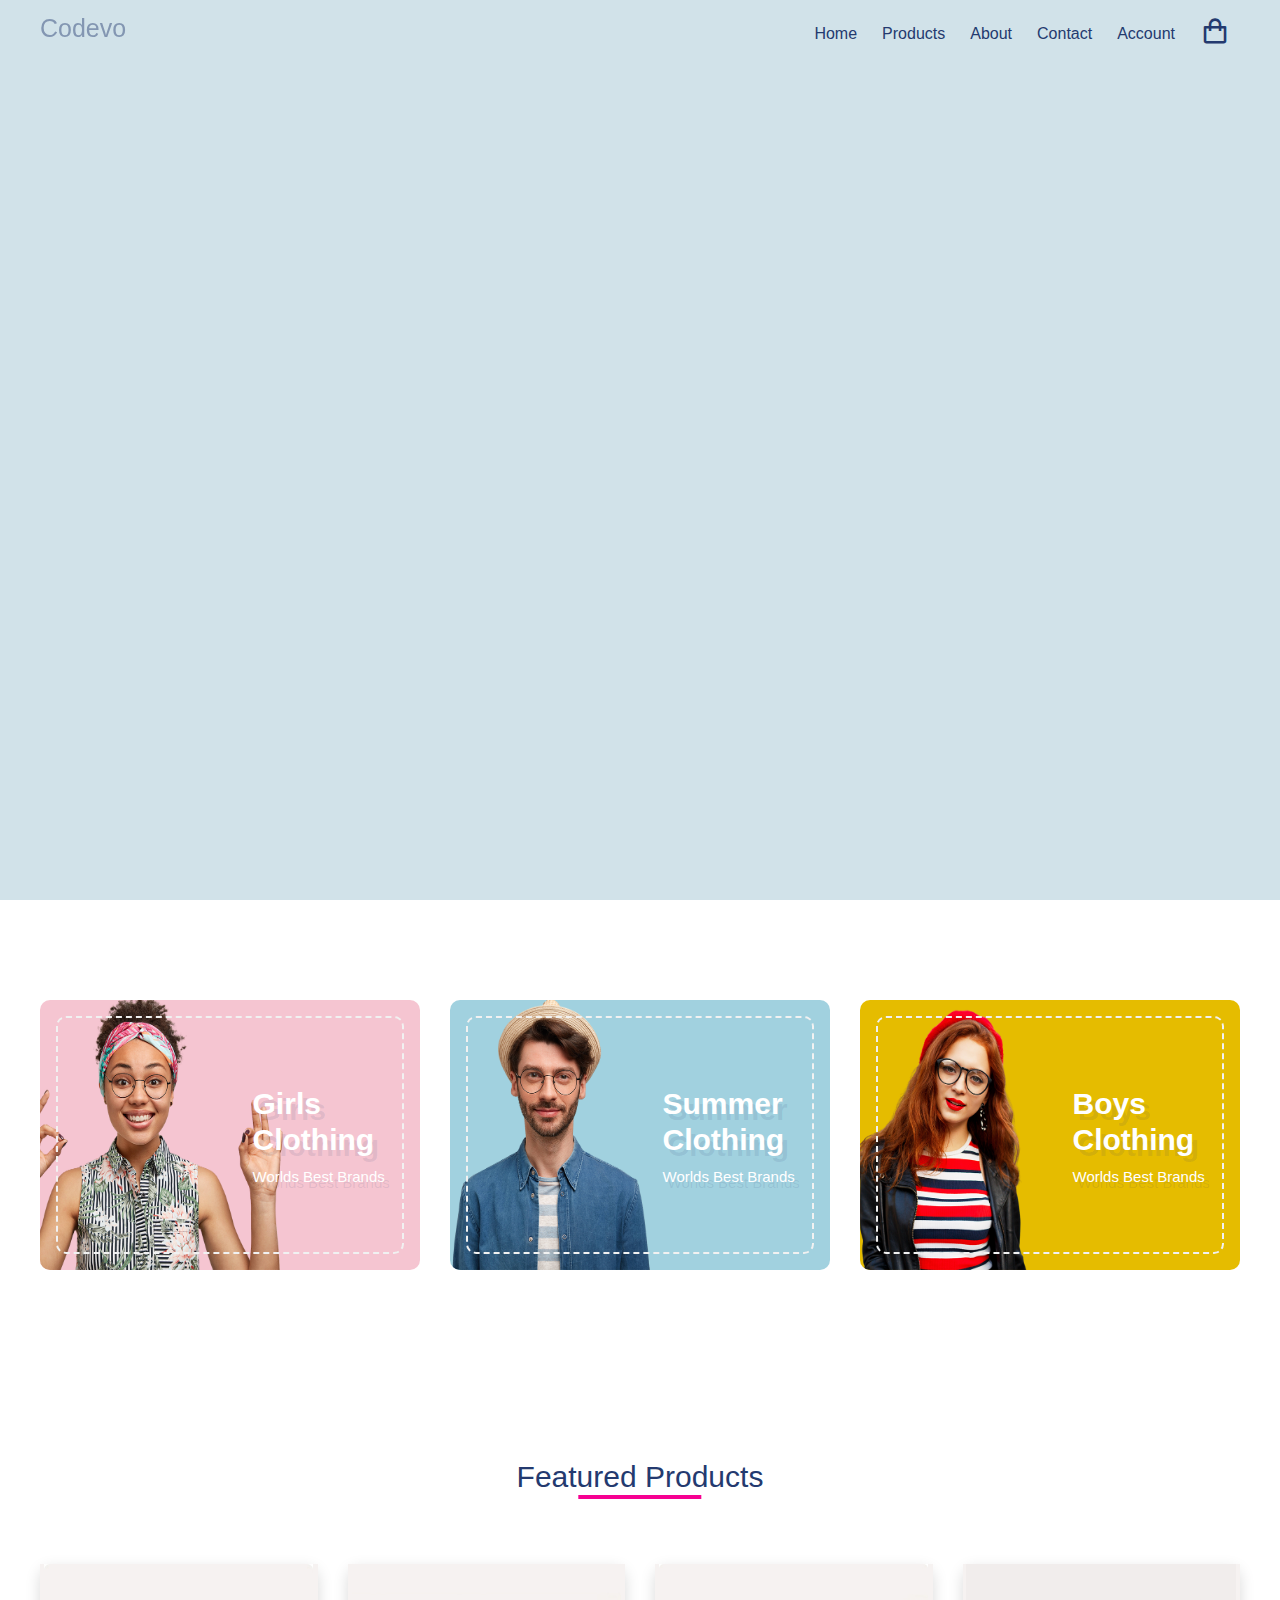
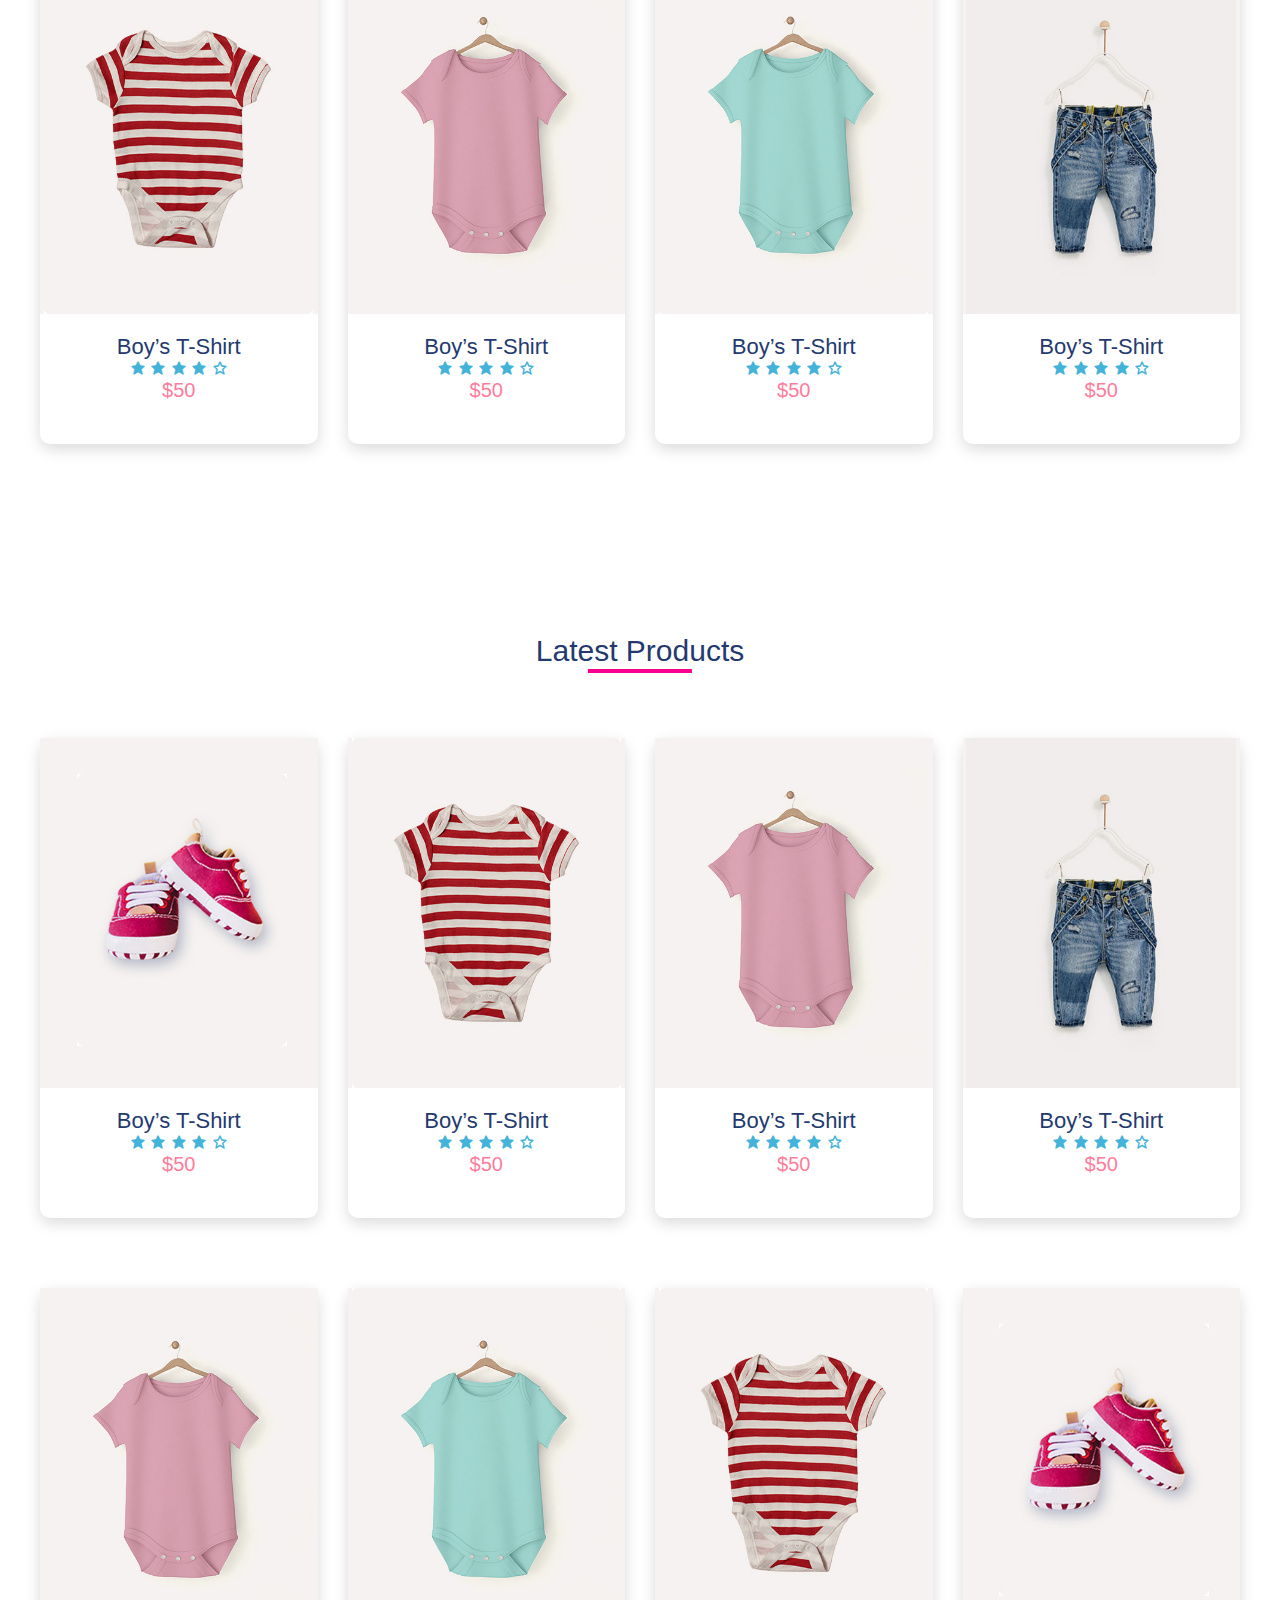
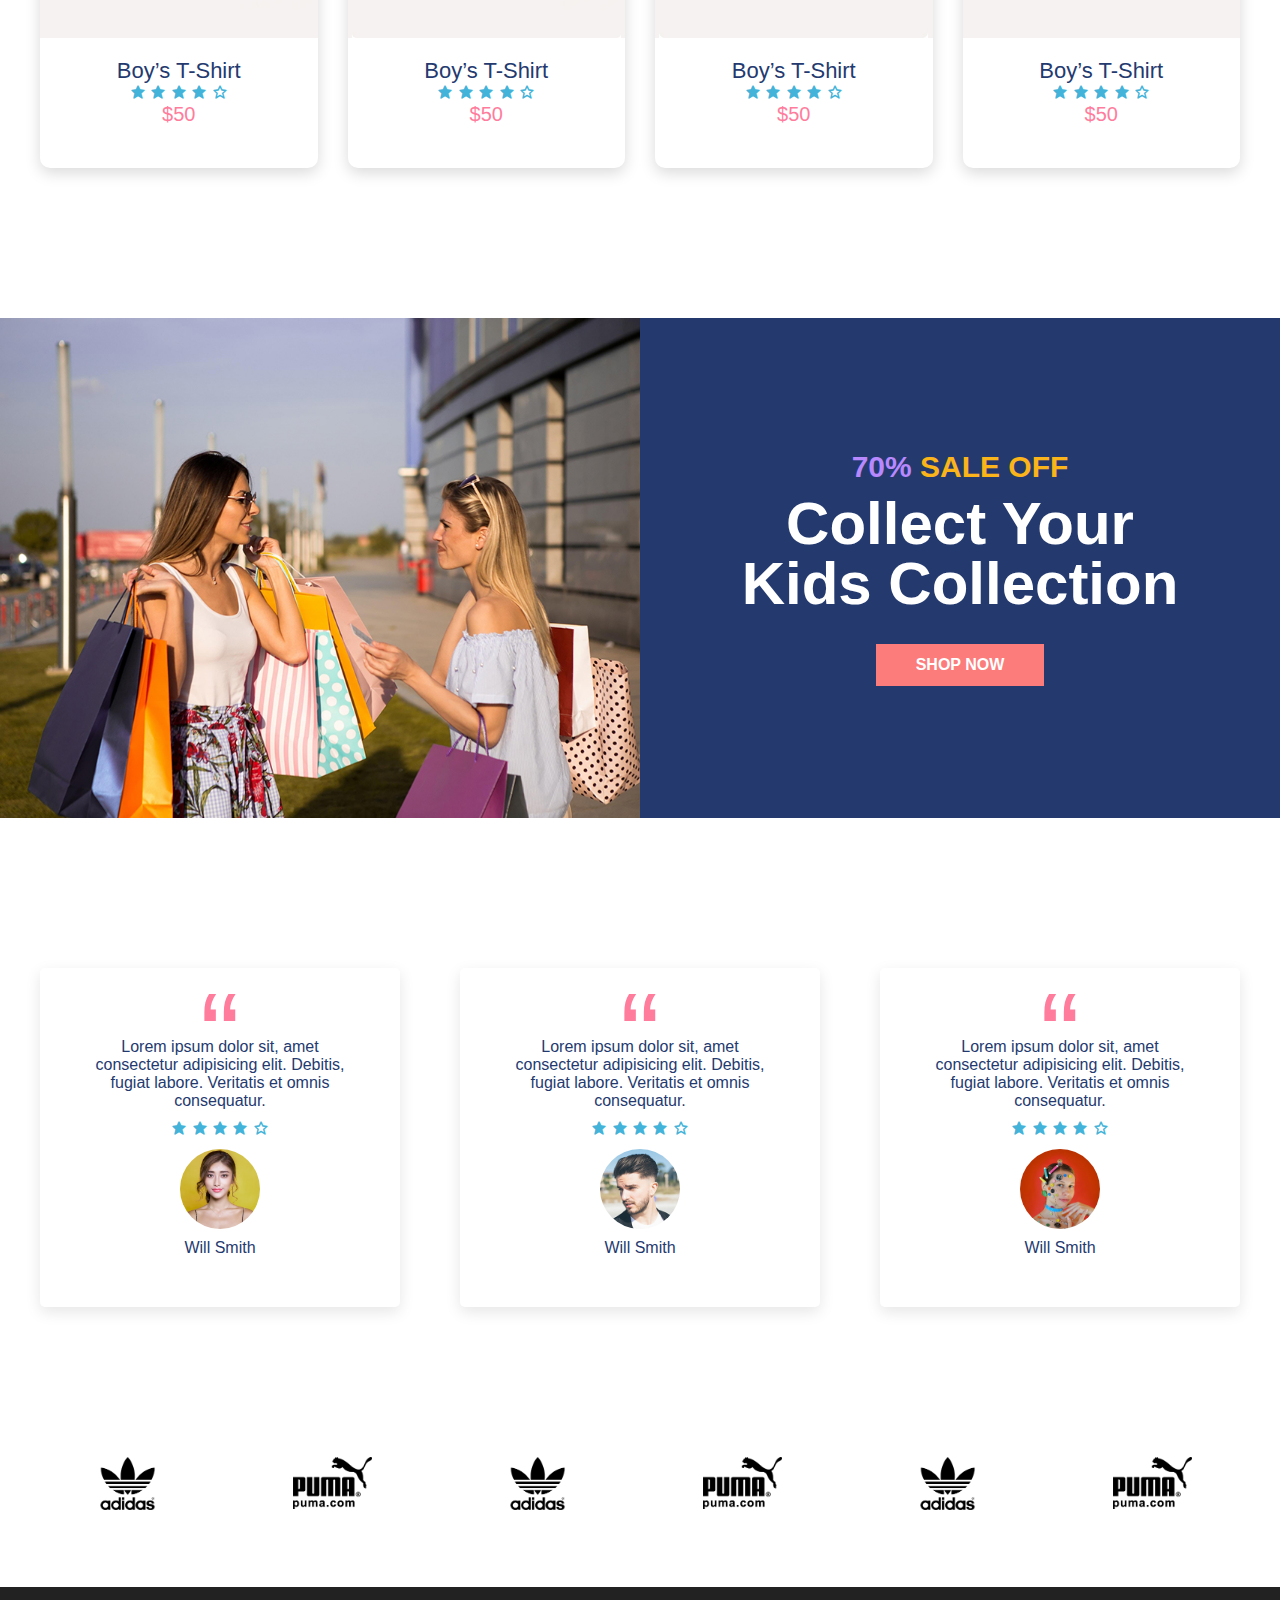
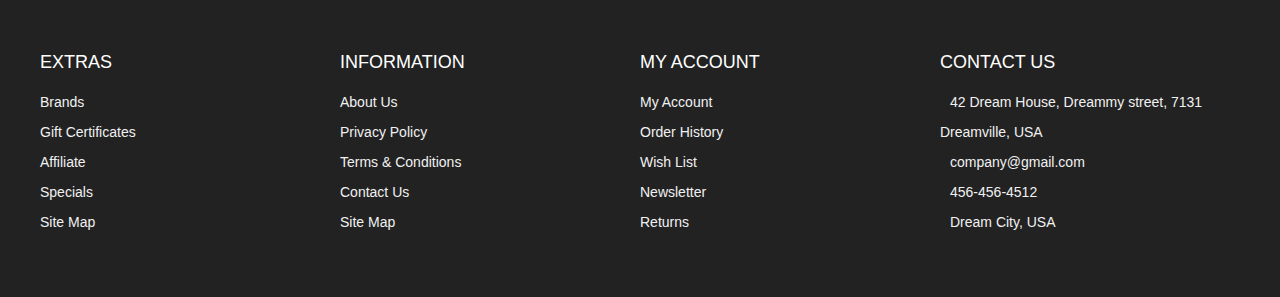
<file: index.html>
<!DOCTYPE html>
<html lang="en">

<head>
  <meta charset="UTF-8" />
  <meta name="viewport" content="width=device-width, initial-scale=1.0" />
  <!-- Favicon -->
  <link rel="shortcut icon" href="./images/favicon.ico" type="image/x-icon">
  <!-- Box icons -->
  <link rel="stylesheet" href="https://cdn.jsdelivr.net/npm/boxicons@latest/css/boxicons.min.css" />

  <!-- Custom StyleSheet -->
  <link rel="stylesheet" href="./css/styles.css" />
  <title>Codevo - Ecommerce Website</title>
</head>

<body>
  <!-- Header -->
  <header id="home" class="header">
    <!-- Navigation -->
    <nav class="nav">
      <div class="navigation container">
        <div class="logo">
          <h1>Codevo</h1>
        </div>

        <div class="menu">
          <div class="top-nav">
            <div class="logo">
              <h1>Codevo</h1>
            </div>
            <div class="close">
              <i class="bx bx-x"></i>
            </div>
          </div>

          <ul class="nav-list">
            <li class="nav-item">
              <a href="#home" class="nav-link scroll-link">Home</a>
            </li>
            <li class="nav-item">
              <a href="product.html" class="nav-link">Products</a>
            </li>
            <li class="nav-item">
              <a href="about.html" class="nav-link scroll-link">About</a>
            </li>
            <li class="nav-item">
              <a href="contact.html" class="nav-link scroll-link">Contact</a>
            </li>
            <li class="nav-item">
              <a href="#account" class="nav-link scroll-link">Account</a>
            </li>
            <li class="nav-item">
              <a href="cart.html" class="nav-link icon"><i class="bx bx-shopping-bag"></i></a>
            </li>
          </ul>
        </div>

        <a href="cart.html" class="cart-icon">
          <i class="bx bx-shopping-bag"></i>
        </a>

        <div class="hamburger">
          <i class="bx bx-menu"></i>
        </div>
      </div>
    </nav>

    <!-- Hero -->
    <img src="./images/banner.png" alt="" class="hero-img" />

    <div class="hero-content">
      <h2><span class="discount">70% </span> SALE OFF</h2>
      <h1>
        <span>Summer Vibes</span>
        <span>mode on</span>
      </h1>
      <a class="btn" href="#">shop now</a>
    </div>
  </header>

  <!-- Main -->
  <main>
    <section class="advert section">
      <div class="advert-center container">
        <div class="advert-box">
          <div class="dotted">
            <div class="content">
              <h2>
                Girls <br />
                Clothing
              </h2>
              <h4>Worlds Best Brands</h4>
            </div>
          </div>
          <img src="./images/advert1.png" alt="">
        </div>

        <div class="advert-box">
          <div class="dotted">
            <div class="content">
              <h2>
                Summer <br />
                Clothing
              </h2>
              <h4>Worlds Best Brands</h4>
            </div>
          </div>
          <img src="./images/advert2.png" alt="">
        </div>

        <div class="advert-box">
          <div class="dotted">
            <div class="content">
              <h2>
                Boys <br />
                Clothing
              </h2>
              <h4>Worlds Best Brands</h4>
            </div>
          </div>
          <img src="./images/advert3.png" alt="">
        </div>
      </div>
    </section>

    <!-- Featured -->
    <section class="section featured">
      <div class="title">
        <h1>Featured Products</h1>
      </div>

      <div class="product-center container">
        <div class="product">
          <div class="product-header">
            <img src="./images/pic2.jpg" alt="">
            <ul class="icons">
              <span><i class="bx bx-heart"></i></span>
              <span><i class="bx bx-shopping-bag"></i></span>
              <span><i class="bx bx-search"></i></span>
            </ul>
          </div>
          <div class="product-footer">
            <a href="#">
              <h3>Boy’s T-Shirt</h3>
            </a>
            <div class="rating">
              <i class="bx bxs-star"></i>
              <i class="bx bxs-star"></i>
              <i class="bx bxs-star"></i>
              <i class="bx bxs-star"></i>
              <i class="bx bx-star"></i>
            </div>
            <h4 class="price">$50</h4>
          </div>
        </div>
        <div class="product">
          <div class="product-header">
            <img src="./images/pic1.jpg" alt="">
            <ul class="icons">
              <span><i class="bx bx-heart"></i></span>
              <span><i class="bx bx-shopping-bag"></i></span>
              <span><i class="bx bx-search"></i></span>
            </ul>
          </div>
          <div class="product-footer">
            <a href="#"><h3>Boy’s T-Shirt</h3></a>
            <div class="rating">
              <i class="bx bxs-star"></i>
              <i class="bx bxs-star"></i>
              <i class="bx bxs-star"></i>
              <i class="bx bxs-star"></i>
              <i class="bx bx-star"></i>
            </div>
            <h4 class="price">$50</h4>
          </div>
        </div>
        <div class="product">
          <div class="product-header">
            <img src="./images/pic3.jpg" alt="">
            <ul class="icons">
              <span><i class="bx bx-heart"></i></span>
              <span><i class="bx bx-shopping-bag"></i></span>
              <span><i class="bx bx-search"></i></span>
            </ul>
          </div>
          <div class="product-footer">
            <a href="#"><h3>Boy’s T-Shirt</h3></a>
            <div class="rating">
              <i class="bx bxs-star"></i>
              <i class="bx bxs-star"></i>
              <i class="bx bxs-star"></i>
              <i class="bx bxs-star"></i>
              <i class="bx bx-star"></i>
            </div>
            <h4 class="price">$50</h4>
          </div>
        </div>
        <div class="product">
          <div class="product-header">
            <img src="./images/pic4.jpg" alt="">

            <ul class="icons">
              <span><i class="bx bx-heart"></i></span>
              <span><i class="bx bx-shopping-bag"></i></span>
              <span><i class="bx bx-search"></i></span>
            </ul>
          </div>
          <div class="product-footer">
            <a href="#"><h3>Boy’s T-Shirt</h3></a>
            <div class="rating">
              <i class="bx bxs-star"></i>
              <i class="bx bxs-star"></i>
              <i class="bx bxs-star"></i>
              <i class="bx bxs-star"></i>
              <i class="bx bx-star"></i>
            </div>
            <h4 class="price">$50</h4>
          </div>
        </div>
      </div>
    </section>

    <!--Latest -->
    <section class="section featured">
      <div class="title">
        <h1>Latest Products</h1>
      </div>

      <div class="product-center container">
        <div class="product">
          <div class="product-header">
            <img src="./images/pic5.jpg" alt="">

            <ul class="icons">
              <span><i class="bx bx-heart"></i></span>
              <span><i class="bx bx-shopping-bag"></i></span>
              <span><i class="bx bx-search"></i></span>
            </ul>
          </div>
          <div class="product-footer">
            <a href="#"><h3>Boy’s T-Shirt</h3></a>
            <div class="rating">
              <i class="bx bxs-star"></i>
              <i class="bx bxs-star"></i>
              <i class="bx bxs-star"></i>
              <i class="bx bxs-star"></i>
              <i class="bx bx-star"></i>
            </div>
            <h4 class="price">$50</h4>
          </div>
        </div>
        <div class="product">
          <div class="product-header">
            <img src="./images/pic2.jpg" alt="">

            <ul class="icons">
              <span><i class="bx bx-heart"></i></span>
              <span><i class="bx bx-shopping-bag"></i></span>
              <span><i class="bx bx-search"></i></span>
            </ul>
          </div>
          <div class="product-footer">
            <a href="#"><h3>Boy’s T-Shirt</h3></a>
            <div class="rating">
              <i class="bx bxs-star"></i>
              <i class="bx bxs-star"></i>
              <i class="bx bxs-star"></i>
              <i class="bx bxs-star"></i>
              <i class="bx bx-star"></i>
            </div>
            <h4 class="price">$50</h4>
          </div>
        </div>
        <div class="product">
          <div class="product-header">
            <img src="./images/pic1.jpg" alt="">

            <ul class="icons">
              <span><i class="bx bx-heart"></i></span>
              <span><i class="bx bx-shopping-bag"></i></span>
              <span><i class="bx bx-search"></i></span>
            </ul>
          </div>
          <div class="product-footer">
            <a href="#"><h3>Boy’s T-Shirt</h3></a>
            <div class="rating">
              <i class="bx bxs-star"></i>
              <i class="bx bxs-star"></i>
              <i class="bx bxs-star"></i>
              <i class="bx bxs-star"></i>
              <i class="bx bx-star"></i>
            </div>
            <h4 class="price">$50</h4>
          </div>
        </div>
        <div class="product">
          <div class="product-header">
            <img src="./images/pic4.jpg" alt="">

            <ul class="icons">
              <span><i class="bx bx-heart"></i></span>
              <span><i class="bx bx-shopping-bag"></i></span>
              <span><i class="bx bx-search"></i></span>
            </ul>
          </div>
          <div class="product-footer">
            <a href="#"><h3>Boy’s T-Shirt</h3></a>
            <div class="rating">
              <i class="bx bxs-star"></i>
              <i class="bx bxs-star"></i>
              <i class="bx bxs-star"></i>
              <i class="bx bxs-star"></i>
              <i class="bx bx-star"></i>
            </div>
            <h4 class="price">$50</h4>
          </div>
        </div>
        <div class="product">
          <div class="product-header">
            <img src="./images/pic1.jpg" alt="">

            <ul class="icons">
              <span><i class="bx bx-heart"></i></span>
              <span><i class="bx bx-shopping-bag"></i></span>
              <span><i class="bx bx-search"></i></span>
            </ul>
          </div>
          <div class="product-footer">
            <a href="#"><h3>Boy’s T-Shirt</h3></a>
            <div class="rating">
              <i class="bx bxs-star"></i>
              <i class="bx bxs-star"></i>
              <i class="bx bxs-star"></i>
              <i class="bx bxs-star"></i>
              <i class="bx bx-star"></i>
            </div>
            <h4 class="price">$50</h4>
          </div>
        </div>
        <div class="product">
          <div class="product-header">
            <img src="./images/pic3.jpg" alt="">

            <ul class="icons">
              <span><i class="bx bx-heart"></i></span>
              <span><i class="bx bx-shopping-bag"></i></span>
              <span><i class="bx bx-search"></i></span>
            </ul>
          </div>
          <div class="product-footer">
            <a href="#"><h3>Boy’s T-Shirt</h3></a>
            <div class="rating">
              <i class="bx bxs-star"></i>
              <i class="bx bxs-star"></i>
              <i class="bx bxs-star"></i>
              <i class="bx bxs-star"></i>
              <i class="bx bx-star"></i>
            </div>
            <h4 class="price">$50</h4>
          </div>
        </div>
        <div class="product">
          <div class="product-header">
            <img src="./images/pic2.jpg" alt="">

            <ul class="icons">
              <span><i class="bx bx-heart"></i></span>
              <span><i class="bx bx-shopping-bag"></i></span>
              <span><i class="bx bx-search"></i></span>
            </ul>
          </div>
          <div class="product-footer">
            <a href="#"><h3>Boy’s T-Shirt</h3></a>
            <div class="rating">
              <i class="bx bxs-star"></i>
              <i class="bx bxs-star"></i>
              <i class="bx bxs-star"></i>
              <i class="bx bxs-star"></i>
              <i class="bx bx-star"></i>
            </div>
            <h4 class="price">$50</h4>
          </div>
        </div>
        <div class="product">
          <div class="product-header">
            <img src="./images/pic5.jpg" alt="">

            <ul class="icons">
              <span><i class="bx bx-heart"></i></span>
              <span><i class="bx bx-shopping-bag"></i></span>
              <span><i class="bx bx-search"></i></span>
            </ul>
          </div>
          <div class="product-footer">
            <a href="#"><h3>Boy’s T-Shirt</h3></a>
            <div class="rating">
              <i class="bx bxs-star"></i>
              <i class="bx bxs-star"></i>
              <i class="bx bxs-star"></i>
              <i class="bx bxs-star"></i>
              <i class="bx bx-star"></i>
            </div>
            <h4 class="price">$50</h4>
          </div>
        </div>
      </div>
    </section>

    <!-- Product Banner -->
    <section class="section">
      <div class="product-banner">
        <div class="left">
          <img src="./images/test.jpg" alt="" />
        </div>
        <div class="right">
          <div class="content">
            <h2><span class="discount">70% </span> SALE OFF</h2>
            <h1>
              <span>Collect Your</span>
              <span>Kids Collection</span>
            </h1>
            <a class="btn" href="#">shop now</a>
          </div>
        </div>
      </div>
    </section>

    <!-- Testimonials -->
    <section class="section">
      <div class="testimonial-center container">
        <div class="testimonial">
          <span>&ldquo;</span>
          <p>
            Lorem ipsum dolor sit, amet consectetur adipisicing elit. Debitis,
            fugiat labore. Veritatis et omnis consequatur.
          </p>
          <div class="rating">
            <i class="bx bxs-star"></i>
            <i class="bx bxs-star"></i>
            <i class="bx bxs-star"></i>
            <i class="bx bxs-star"></i>
            <i class="bx bx-star"></i>
          </div>
          <div class="img-cover">
            <img src="./images/profile1.jpg" alt="" />
          </div>
          <h4>Will Smith</h4>
        </div>
        <div class="testimonial">
          <span>&ldquo;</span>
          <p>
            Lorem ipsum dolor sit, amet consectetur adipisicing elit. Debitis,
            fugiat labore. Veritatis et omnis consequatur.
          </p>
          <div class="rating">
            <i class="bx bxs-star"></i>
            <i class="bx bxs-star"></i>
            <i class="bx bxs-star"></i>
            <i class="bx bxs-star"></i>
            <i class="bx bx-star"></i>
          </div>
          <div class="img-cover">
            <img src="./images/profile2.jpg" alt="" />
          </div>
          <h4>Will Smith</h4>
        </div>
        <div class="testimonial">
          <span>&ldquo;</span>
          <p>
            Lorem ipsum dolor sit, amet consectetur adipisicing elit. Debitis,
            fugiat labore. Veritatis et omnis consequatur.
          </p>
          <div class="rating">
            <i class="bx bxs-star"></i>
            <i class="bx bxs-star"></i>
            <i class="bx bxs-star"></i>
            <i class="bx bxs-star"></i>
            <i class="bx bx-star"></i>
          </div>
          <div class="img-cover">
            <img src="./images/profile3.jpg" alt="" />
          </div>
          <h4>Will Smith</h4>
        </div>
      </div>
    </section>

    <!-- Brands -->
    <section class="section">
      <div class="brands-center container">
        <div class="brand">
          <img src="./images/brand1.png" alt="" />
        </div>
        <div class="brand">
          <img src="./images/brand2.png" alt="" />
        </div>
        <div class="brand">
          <img src="./images/brand1.png" alt="" />
        </div>
        <div class="brand">
          <img src="./images/brand2.png" alt="" />
        </div>
        <div class="brand">
          <img src="./images/brand1.png" alt="" />
        </div>
        <div class="brand">
          <img src="./images/brand2.png" alt="" />
        </div>
      </div>
    </section>
  </main>

  <!-- Footer -->
  <footer id="footer" class="section footer">
    <div class="container">
      <div class="footer-container">
        <div class="footer-center">
          <h3>EXTRAS</h3>
          <a href="#">Brands</a>
          <a href="#">Gift Certificates</a>
          <a href="#">Affiliate</a>
          <a href="#">Specials</a>
          <a href="#">Site Map</a>
        </div>
        <div class="footer-center">
          <h3>INFORMATION</h3>
          <a href="#">About Us</a>
          <a href="#">Privacy Policy</a>
          <a href="#">Terms & Conditions</a>
          <a href="#">Contact Us</a>
          <a href="#">Site Map</a>
        </div>
        <div class="footer-center">
          <h3>MY ACCOUNT</h3>
          <a href="#">My Account</a>
          <a href="#">Order History</a>
          <a href="#">Wish List</a>
          <a href="#">Newsletter</a>
          <a href="#">Returns</a>
        </div>
        <div class="footer-center">
          <h3>CONTACT US</h3>
          <div>
            <span>
              <i class="fas fa-map-marker-alt"></i>
            </span>
            42 Dream House, Dreammy street, 7131 Dreamville, USA
          </div>
          <div>
            <span>
              <i class="far fa-envelope"></i>
            </span>
            company@gmail.com
          </div>
          <div>
            <span>
              <i class="fas fa-phone"></i>
            </span>
            456-456-4512
          </div>
          <div>
            <span>
              <i class="far fa-paper-plane"></i>
            </span>
            Dream City, USA
          </div>
        </div>
      </div>
    </div>
    </div>
  </footer>
  <!-- End Footer -->

  <!-- GSAP -->
  <script src="https://cdnjs.cloudflare.com/ajax/libs/gsap/3.5.1/gsap.min.js"></script>
  <!-- Custom Script -->
  <script src="./js/index.js"></script>
</body>

</html>
</file>
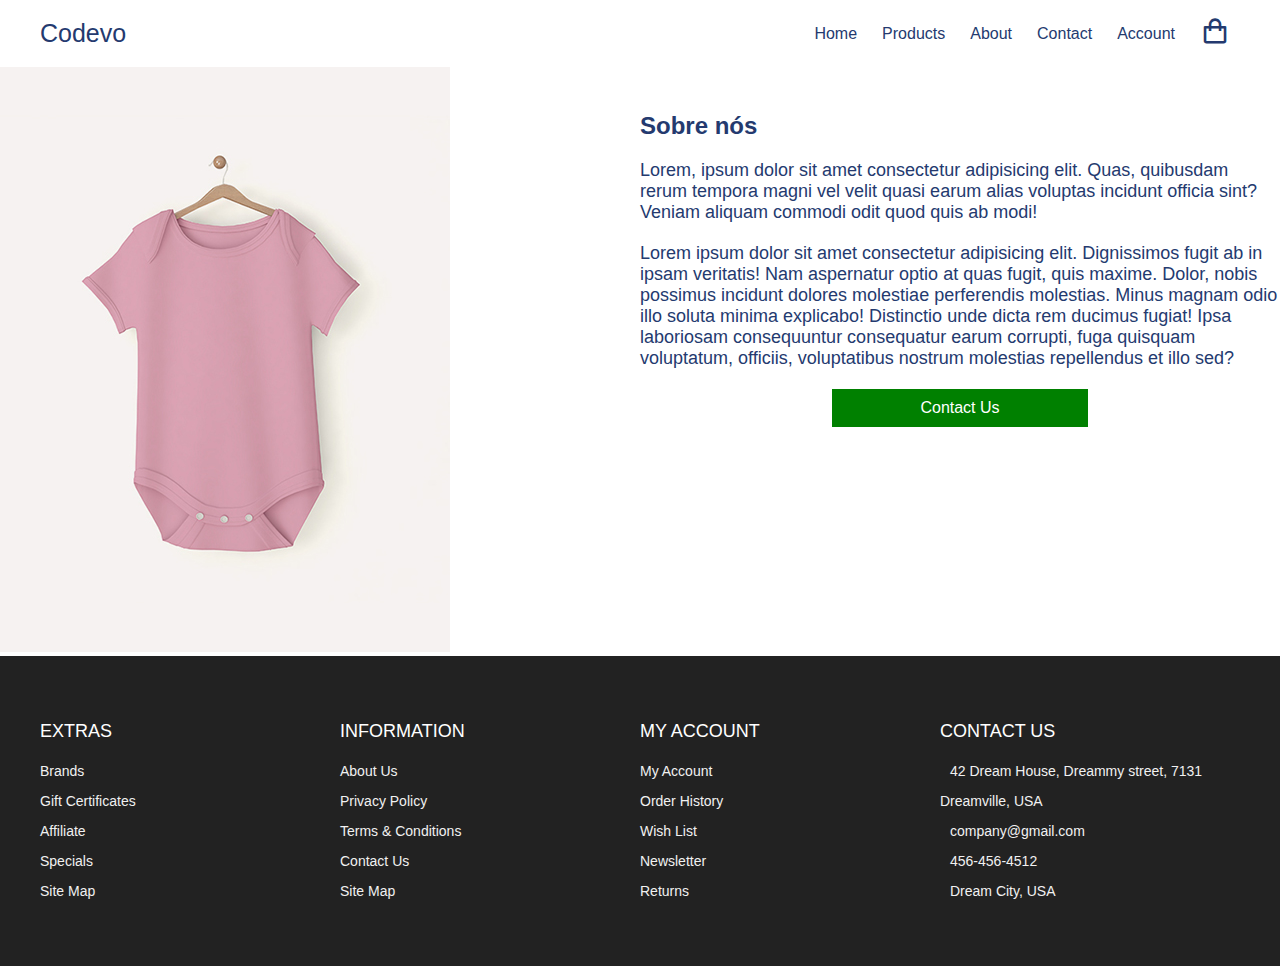
<file: about.html>
<!DOCTYPE html>
<html lang="en">

<head>
  <meta charset="UTF-8" />
  <meta name="viewport" content="width=device-width, initial-scale=1.0" />
  <!-- Favicon -->
  <link rel="shortcut icon" href="./images/favicon.ico" type="image/x-icon">

  <!-- Box icons -->
  <link rel="stylesheet" href="https://cdn.jsdelivr.net/npm/boxicons@latest/css/boxicons.min.css" />

  <!-- Custom StyleSheet -->
  <link rel="stylesheet" href="./css/styles.css" />
  <link rel="stylesheet" href="./css/about.css" />
  <title>Your Cart</title>
</head>

<body>
  <!-- Navigation -->
  <nav class="nav">
    <div class="navigation container">
      <div class="logo">
        <h1>Codevo</h1>
      </div>

      <div class="menu">
        <div class="top-nav">
          <div class="logo">
            <h1>Codevo</h1>
          </div>
          <div class="close">
            <i class="bx bx-x"></i>
          </div>
        </div>

        <ul class="nav-list">
          <li class="nav-item">
            <a href="#home" class="nav-link">Home</a>
          </li>
          <li class="nav-item">
            <a href="product.html" class="nav-link">Products</a>
          </li>
          <li class="nav-item">
            <a href="about.html" class="nav-link scroll-link">About</a>
          </li>
          <li class="nav-item">
            <a href="contact.html" class="nav-link">Contact</a>
          </li>
          <li class="nav-item">
            <a href="#contact" class="nav-link">Account</a>
          </li>
          <li class="nav-item">
            <a href="cart.html" class="nav-link icon"><i class="bx bx-shopping-bag"></i></a>
          </li>
        </ul>
      </div>

      <a href="cart.html" class="cart-icon">
        <i class="bx bx-shopping-bag"></i>
      </a>

      <div class="hamburger">
        <i class="bx bx-menu"></i>
      </div>
    </div>
  </nav>

  <header id="header-about">
    <div class="img-header">
      <img src="images/pic1.jpg" alt="">
    </div>
    <div class="text-header">
      <h2>Sobre nós</h2>
      <p>Lorem, ipsum dolor sit amet consectetur adipisicing elit. Quas, quibusdam rerum tempora magni vel velit quasi earum alias voluptas incidunt officia sint? Veniam aliquam commodi odit quod quis ab modi!
      </p>
      <p>Lorem ipsum dolor sit amet consectetur adipisicing elit. Dignissimos fugit ab in ipsam veritatis! Nam aspernatur optio at quas fugit, quis maxime. Dolor, nobis possimus incidunt dolores molestiae perferendis molestias.
      Minus magnam odio illo soluta minima explicabo! Distinctio unde dicta rem ducimus fugiat! Ipsa laboriosam consequuntur consequatur earum corrupti, fuga quisquam voluptatum, officiis, voluptatibus nostrum molestias repellendus et illo sed?</p>
      <div class="button">
        <a href="contact.html">Contact Us</a>
      </div>
    </div>
  </header>


   <!-- Footer -->
   <footer id="footer" class="section footer">
    <div class="container">
      <div class="footer-container">
        <div class="footer-center">
          <h3>EXTRAS</h3>
          <a href="#">Brands</a>
          <a href="#">Gift Certificates</a>
          <a href="#">Affiliate</a>
          <a href="#">Specials</a>
          <a href="#">Site Map</a>
        </div>
        <div class="footer-center">
          <h3>INFORMATION</h3>
          <a href="#">About Us</a>
          <a href="#">Privacy Policy</a>
          <a href="#">Terms & Conditions</a>
          <a href="#">Contact Us</a>
          <a href="#">Site Map</a>
        </div>
        <div class="footer-center">
          <h3>MY ACCOUNT</h3>
          <a href="#">My Account</a>
          <a href="#">Order History</a>
          <a href="#">Wish List</a>
          <a href="#">Newsletter</a>
          <a href="#">Returns</a>
        </div>
        <div class="footer-center">
          <h3>CONTACT US</h3>
          <div>
            <span>
              <i class="fas fa-map-marker-alt"></i>
            </span>
            42 Dream House, Dreammy street, 7131 Dreamville, USA
          </div>
          <div>
            <span>
              <i class="far fa-envelope"></i>
            </span>
            company@gmail.com
          </div>
          <div>
            <span>
              <i class="fas fa-phone"></i>
            </span>
            456-456-4512
          </div>
          <div>
            <span>
              <i class="far fa-paper-plane"></i>
            </span>
            Dream City, USA
          </div>
        </div>
      </div>
    </div>
    </div>
  </footer>
  <!-- End Footer -->
  <script src="./js/index.js"></script>
</body>

</html>
</file>
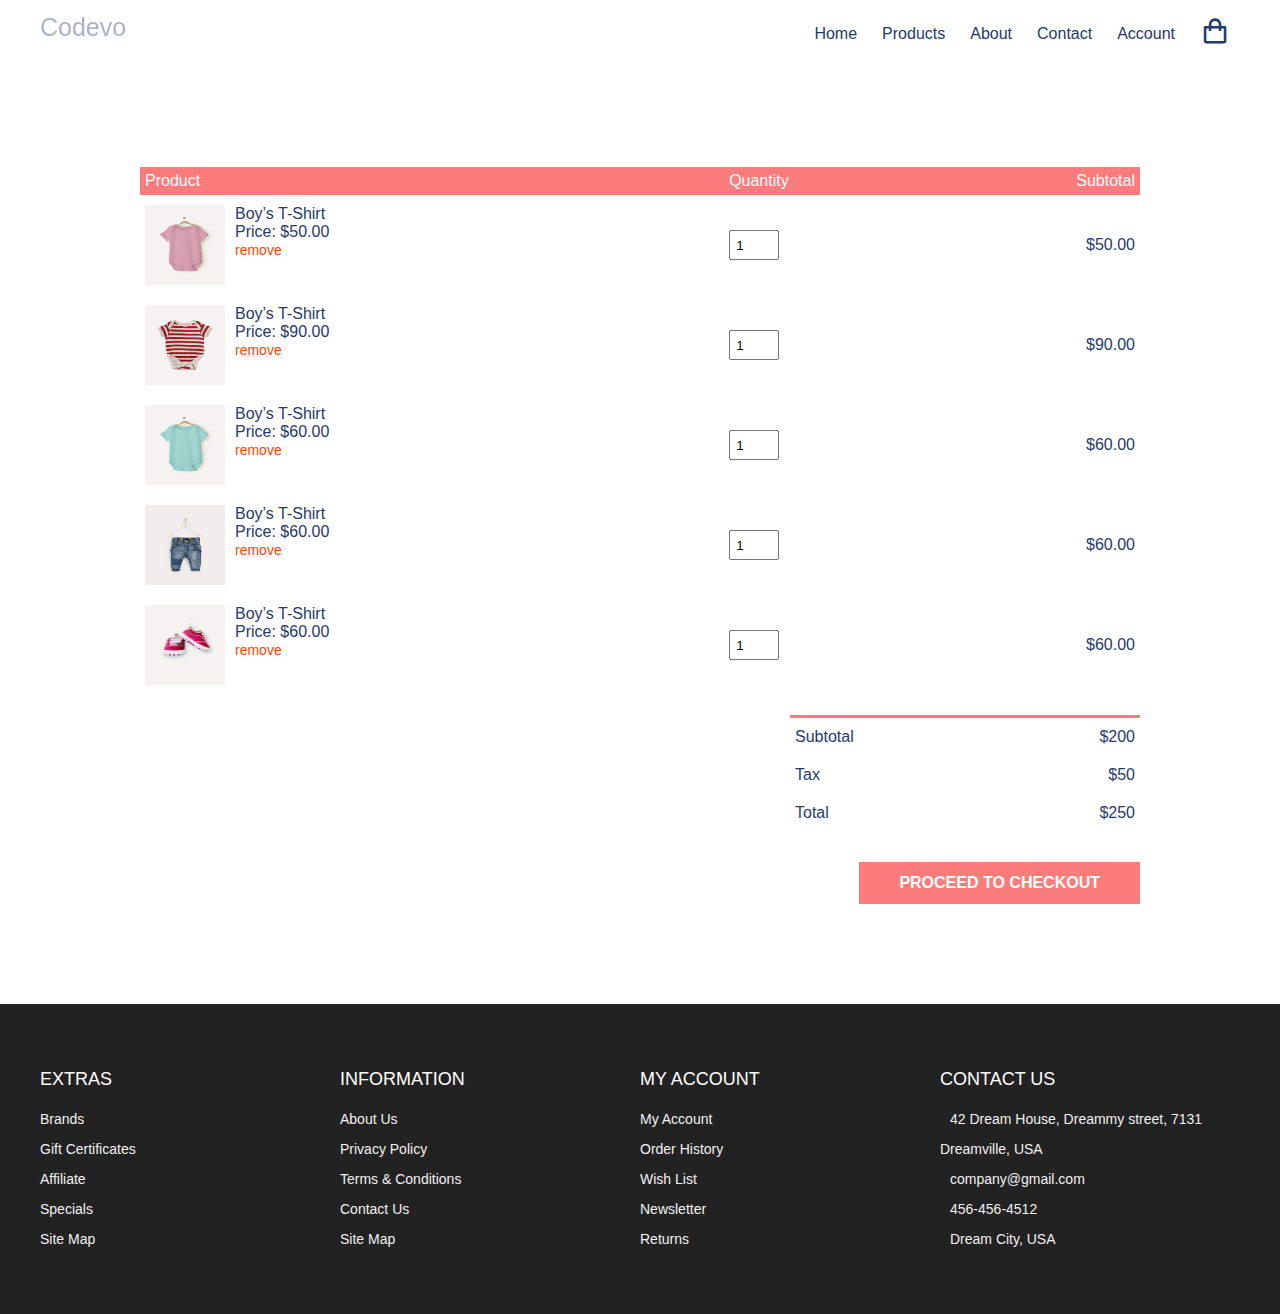
<file: cart.html>
<!DOCTYPE html>
<html lang="en">

<head>
  <meta charset="UTF-8" />
  <meta name="viewport" content="width=device-width, initial-scale=1.0" />
  <!-- Favicon -->
  <link rel="shortcut icon" href="./images/favicon.ico" type="image/x-icon">

  <!-- Box icons -->
  <link rel="stylesheet" href="https://cdn.jsdelivr.net/npm/boxicons@latest/css/boxicons.min.css" />

  <!-- Custom StyleSheet -->
  <link rel="stylesheet" href="./css/styles.css" />
  <title>Your Cart</title>
</head>

<body>
  <!-- Navigation -->
  <nav class="nav">
    <div class="navigation container">
      <div class="logo">
        <h1>Codevo</h1>
      </div>

      <div class="menu">
        <div class="top-nav">
          <div class="logo">
            <h1>Codevo</h1>
          </div>
          <div class="close">
            <i class="bx bx-x"></i>
          </div>
        </div>

        <ul class="nav-list">
          <li class="nav-item">
            <a href="#home" class="nav-link">Home</a>
          </li>
          <li class="nav-item">
            <a href="product.html" class="nav-link">Products</a>
          </li>
          <li class="nav-item">
            <a href="about.html" class="nav-link">About</a>
          </li>
          <li class="nav-item">
            <a href="contact.html" class="nav-link">Contact</a>
          </li>
          <li class="nav-item">
            <a href="#contact" class="nav-link">Account</a>
          </li>
          <li class="nav-item">
            <a href="cart.html" class="nav-link icon"><i class="bx bx-shopping-bag"></i></a>
          </li>
        </ul>
      </div>

      <a href="cart.html" class="cart-icon">
        <i class="bx bx-shopping-bag"></i>
      </a>

      <div class="hamburger">
        <i class="bx bx-menu"></i>
      </div>
    </div>
  </nav>

  <!-- Cart Items -->
  <div class="container-md cart">
    <table>
      <tr>
        <th>Product</th>
        <th>Quantity</th>
        <th>Subtotal</th>
      </tr>
      <tr>
        <td>
          <div class="cart-info">
            <img src="./images/pic1.jpg" alt="">
            <div>
              <p>Boy’s T-Shirt</p>
              <span>Price: $50.00</span>
              <br />
              <a href="#">remove</a>
            </div>
          </div>
        </td>
        <td><input type="number" value="1" min="1"></td>
        <td>$50.00</td>
      </tr>
      <tr>
        <td>
          <div class="cart-info">
            <img src="./images/pic2.jpg" alt="">
            <div>
              <p>Boy’s T-Shirt</p>
              <span>Price: $90.00</span>
              <br />
              <a href="#">remove</a>
            </div>
          </div>
        </td>
        <td><input type="number" value="1" min="1"></td>
        <td>$90.00</td>
      </tr>
      <tr>
        <td>
          <div class="cart-info">
            <img src="./images/pic3.jpg" alt="">
            <div>
              <p>Boy’s T-Shirt</p>
              <span>Price: $60.00</span>
              <br />
              <a href="#">remove</a>
            </div>
          </div>
        </td>
        <td><input type="number" value="1" min="1"></td>
        <td>$60.00</td>
      </tr>
      <tr>
        <td>
          <div class="cart-info">
            <img src="./images/pic4.jpg" alt="">
            <div>
              <p>Boy’s T-Shirt</p>
              <span>Price: $60.00</span>
              <br />
              <a href="#">remove</a>
            </div>
          </div>
        </td>
        <td><input type="number" value="1" min="1"></td>
        <td>$60.00</td>
      </tr>
      <tr>
        <td>
          <div class="cart-info">
            <img src="./images/pic5.jpg" alt="">
            <div>
              <p>Boy’s T-Shirt</p>
              <span>Price: $60.00</span>
              <br />
              <a href="#">remove</a>
            </div>
          </div>
        </td>
        <td><input type="number" value="1" min="1"></td>
        <td>$60.00</td>
      </tr>
    </table>

    <div class="total-price">
      <table>
        <tr>
          <td>Subtotal</td>
          <td>$200</td>
        </tr>
        <tr>
          <td>Tax</td>
          <td>$50</td>
        </tr>
        <tr>
          <td>Total</td>
          <td>$250</td>
        </tr>
      </table>
      <a href="#" class="checkout btn">Proceed To Checkout</a>

    </div>

  </div>



  <!-- Footer -->
  <footer id="footer" class="section footer">
    <div class="container">
      <div class="footer-container">
        <div class="footer-center">
          <h3>EXTRAS</h3>
          <a href="#">Brands</a>
          <a href="#">Gift Certificates</a>
          <a href="#">Affiliate</a>
          <a href="#">Specials</a>
          <a href="#">Site Map</a>
        </div>
        <div class="footer-center">
          <h3>INFORMATION</h3>
          <a href="#">About Us</a>
          <a href="#">Privacy Policy</a>
          <a href="#">Terms & Conditions</a>
          <a href="#">Contact Us</a>
          <a href="#">Site Map</a>
        </div>
        <div class="footer-center">
          <h3>MY ACCOUNT</h3>
          <a href="#">My Account</a>
          <a href="#">Order History</a>
          <a href="#">Wish List</a>
          <a href="#">Newsletter</a>
          <a href="#">Returns</a>
        </div>
        <div class="footer-center">
          <h3>CONTACT US</h3>
          <div>
            <span>
              <i class="fas fa-map-marker-alt"></i>
            </span>
            42 Dream House, Dreammy street, 7131 Dreamville, USA
          </div>
          <div>
            <span>
              <i class="far fa-envelope"></i>
            </span>
            company@gmail.com
          </div>
          <div>
            <span>
              <i class="fas fa-phone"></i>
            </span>
            456-456-4512
          </div>
          <div>
            <span>
              <i class="far fa-paper-plane"></i>
            </span>
            Dream City, USA
          </div>
        </div>
      </div>
    </div>
    </div>
  </footer>
  <!-- End Footer -->

  <!-- GSAP -->
  <script src="https://cdnjs.cloudflare.com/ajax/libs/gsap/3.5.1/gsap.min.js"></script>
  <!-- Custom Script -->
  <script src="./js/index.js"></script>
</body>

</html>
</file>
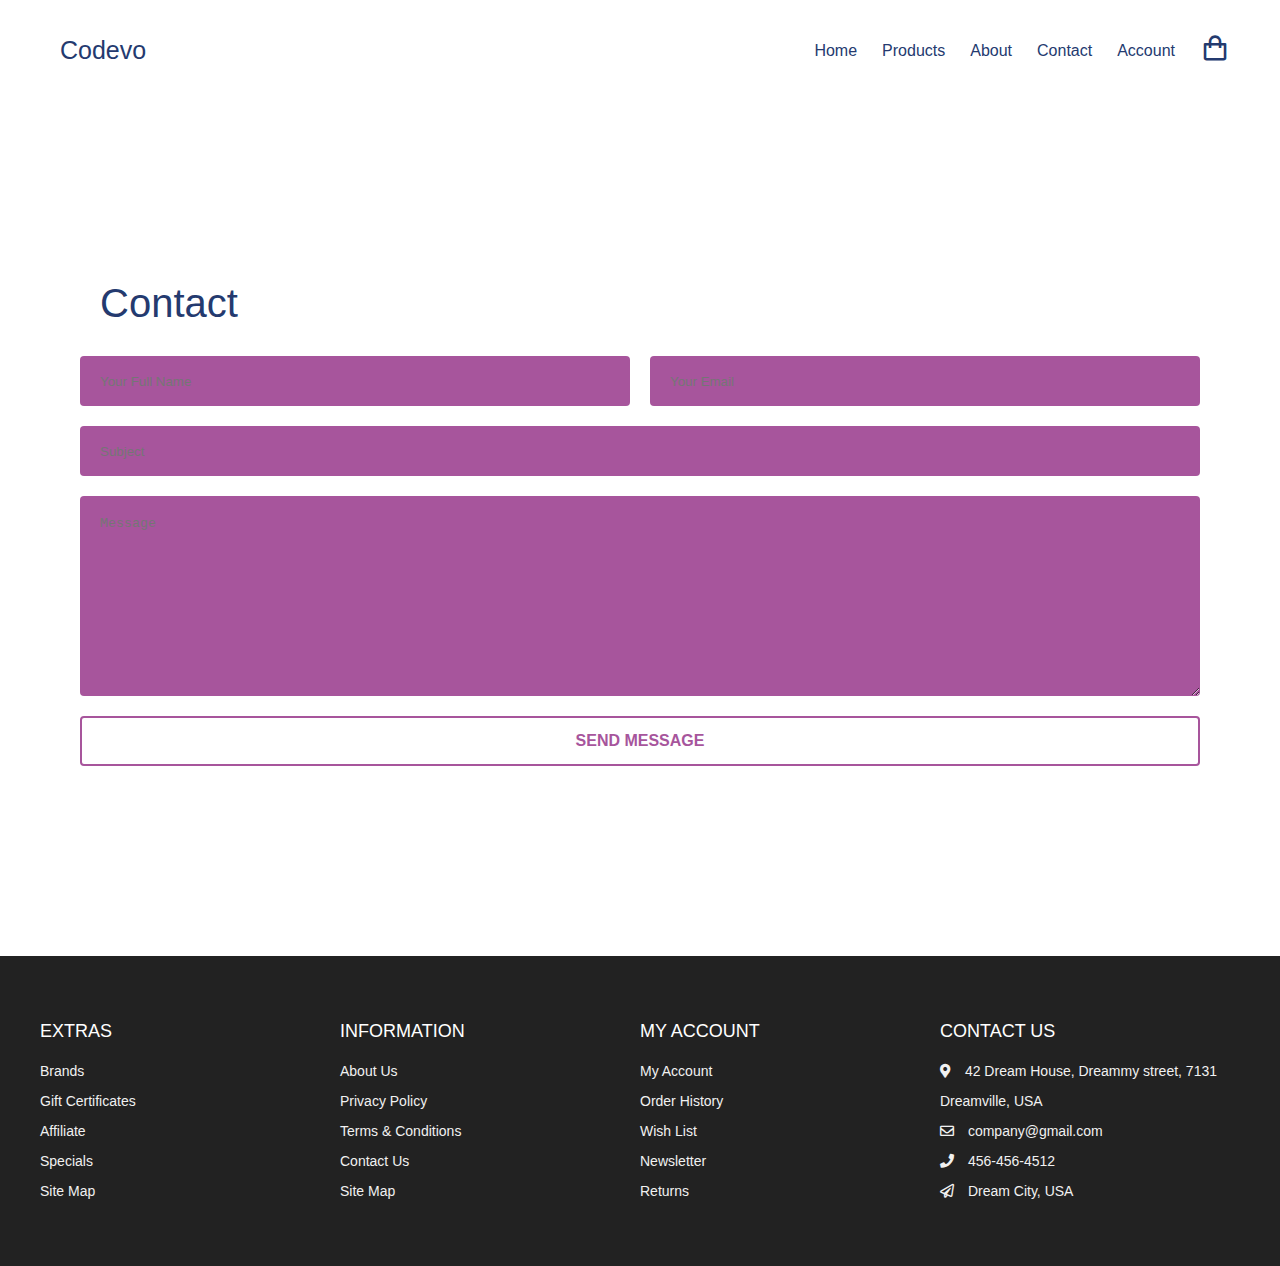
<file: contact.html>
<!DOCTYPE html>
<html lang="en">

<head>
  <meta charset="UTF-8" />
  <meta name="viewport" content="width=device-width, initial-scale=1.0" />
  <!-- Favicon -->
  <link rel="shortcut icon" href="./images/favicon.ico" type="image/x-icon">

  <!-- Box icons -->
  <link rel="stylesheet" href="https://cdn.jsdelivr.net/npm/boxicons@latest/css/boxicons.min.css" />

  <!-- Custom StyleSheet -->
  <link rel="stylesheet" href="./css/styles.css" />

  <!-- Font Awesome -->
  <link rel="stylesheet" href="https://cdnjs.cloudflare.com/ajax/libs/font-awesome/5.13.1/css/all.min.css">
  <title>Your Cart</title>
  <style>
section{
    margin: 180px 80px;
}
h1{
    font-size: 40px;
    margin: 20px;
    display: flex;
    align-self: center;
}      
.contact-info{
  display: flex;
  justify-content: space-between;
  flex-wrap: wrap;
  margin-bottom: 60px;
}

.contact-info .item{
  width: calc(33% - 20px);
  height: 160px;
  background-color: #a7559c;
  color: #fff;
  text-align: center;
  border-radius: 4px;
  cursor: pointer;
  transition: .3s linear;
}

.contact-info i{
  display: block;
  font-size: 40px;
  line-height: 120px;
  height: 100px;
}

.contact-info .item:hover{
  background-color: #a7559c;
}

.contact-form{
  display: flex;
  justify-content: space-between;
  flex-wrap: wrap;
}

.contact-form input, .contact-form textarea{
  width: 100%;
  height: 50px;
  margin: 10px 0;
  background-color: #a7559c;
  border: none;
  outline: none;
  padding: 20px;
  border-radius: 4px;
  color: #fff;
}

.nameZone, .emailZone{
  max-width: calc(50% - 10px);
}

.messageZone{
  min-height: 200px;
  resize: vertical;
}

.contact-form .btn{
  width: 100%;
  background-color: transparent;
  color:#a7559c;
  font-size: 16px;
  border: 2px solid #a7559c;
  padding: 0;
  margin-left: auto;
  cursor: pointer;
  transition: .3s linear;
}

.contact-form .btn:hover{
  background-color:#a7559c;
  color: #fff;
}

  </style>
</head>

<body>
  <!-- Navigation -->
  <nav class="nav">
    <div class="navigation container">
      <div class="logo">
        <h1>Codevo</h1>
      </div>

      <div class="menu">
        <div class="top-nav">
          <div class="logo">
            <h1>Codevo</h1>
          </div>
          <div class="close">
            <i class="bx bx-x"></i>
          </div>
        </div>

        <ul class="nav-list">
          <li class="nav-item">
            <a href="index.html" class="nav-link">Home</a>
          </li>
          <li class="nav-item">
            <a href="product.html" class="nav-link">Products</a>
          </li>
          <li class="nav-item">
            <a href="about.html" class="nav-link scroll-link">About</a>
          </li>
          <li class="nav-item">
            <a href="contact.html" class="nav-link">Contact</a>
          </li>
          <li class="nav-item">
            <a href="#contact" class="nav-link">Account</a>
          </li>
          <li class="nav-item">
            <a href="cart.html" class="nav-link icon"><i class="bx bx-shopping-bag"></i></a>
          </li>
        </ul>
      </div>

      <a href="cart.html" class="cart-icon">
        <i class="bx bx-shopping-bag"></i>
      </a>

      <div class="hamburger">
        <i class="bx bx-menu"></i>
      </div>
    </div>
  </nav>

   <!-- Contact -->
   <section id="contact">
    <div class="inner-width">
      <h1 class="section-title">Contact</h1>

      <form action="#" class="contact-form">
        <input type="text" class="nameZone" placeholder="Your Full Name">
        <input type="email" class="emailZone" placeholder="Your Email">
        <input type="text" class="subjectZone" placeholder="Subject">
        <textarea class="messageZone" placeholder="Message"></textarea>
        <input type="submit" value="Send Message" class="btn">
      </form>
    </div>
  </section>


  </header>

   <!-- Footer -->
   <footer id="footer" class="section footer">
    <div class="container">
      <div class="footer-container">
        <div class="footer-center">
          <h3>EXTRAS</h3>
          <a href="#">Brands</a>
          <a href="#">Gift Certificates</a>
          <a href="#">Affiliate</a>
          <a href="#">Specials</a>
          <a href="#">Site Map</a>
        </div>
        <div class="footer-center">
          <h3>INFORMATION</h3>
          <a href="#">About Us</a>
          <a href="#">Privacy Policy</a>
          <a href="#">Terms & Conditions</a>
          <a href="#">Contact Us</a>
          <a href="#">Site Map</a>
        </div>
        <div class="footer-center">
          <h3>MY ACCOUNT</h3>
          <a href="#">My Account</a>
          <a href="#">Order History</a>
          <a href="#">Wish List</a>
          <a href="#">Newsletter</a>
          <a href="#">Returns</a>
        </div>
        <div class="footer-center">
          <h3>CONTACT US</h3>
          <div>
            <span>
              <i class="fas fa-map-marker-alt"></i>
            </span>
            42 Dream House, Dreammy street, 7131 Dreamville, USA
          </div>
          <div>
            <span>
              <i class="far fa-envelope"></i>
            </span>
            company@gmail.com
          </div>
          <div>
            <span>
              <i class="fas fa-phone"></i>
            </span>
            456-456-4512
          </div>
          <div>
            <span>
              <i class="far fa-paper-plane"></i>
            </span>
            Dream City, USA
          </div>
        </div>
      </div>
    </div>
    </div>
  </footer>
  <!-- End Footer -->
  <script src="./js/index.js"></script>
  

</body>

</html>
</file>
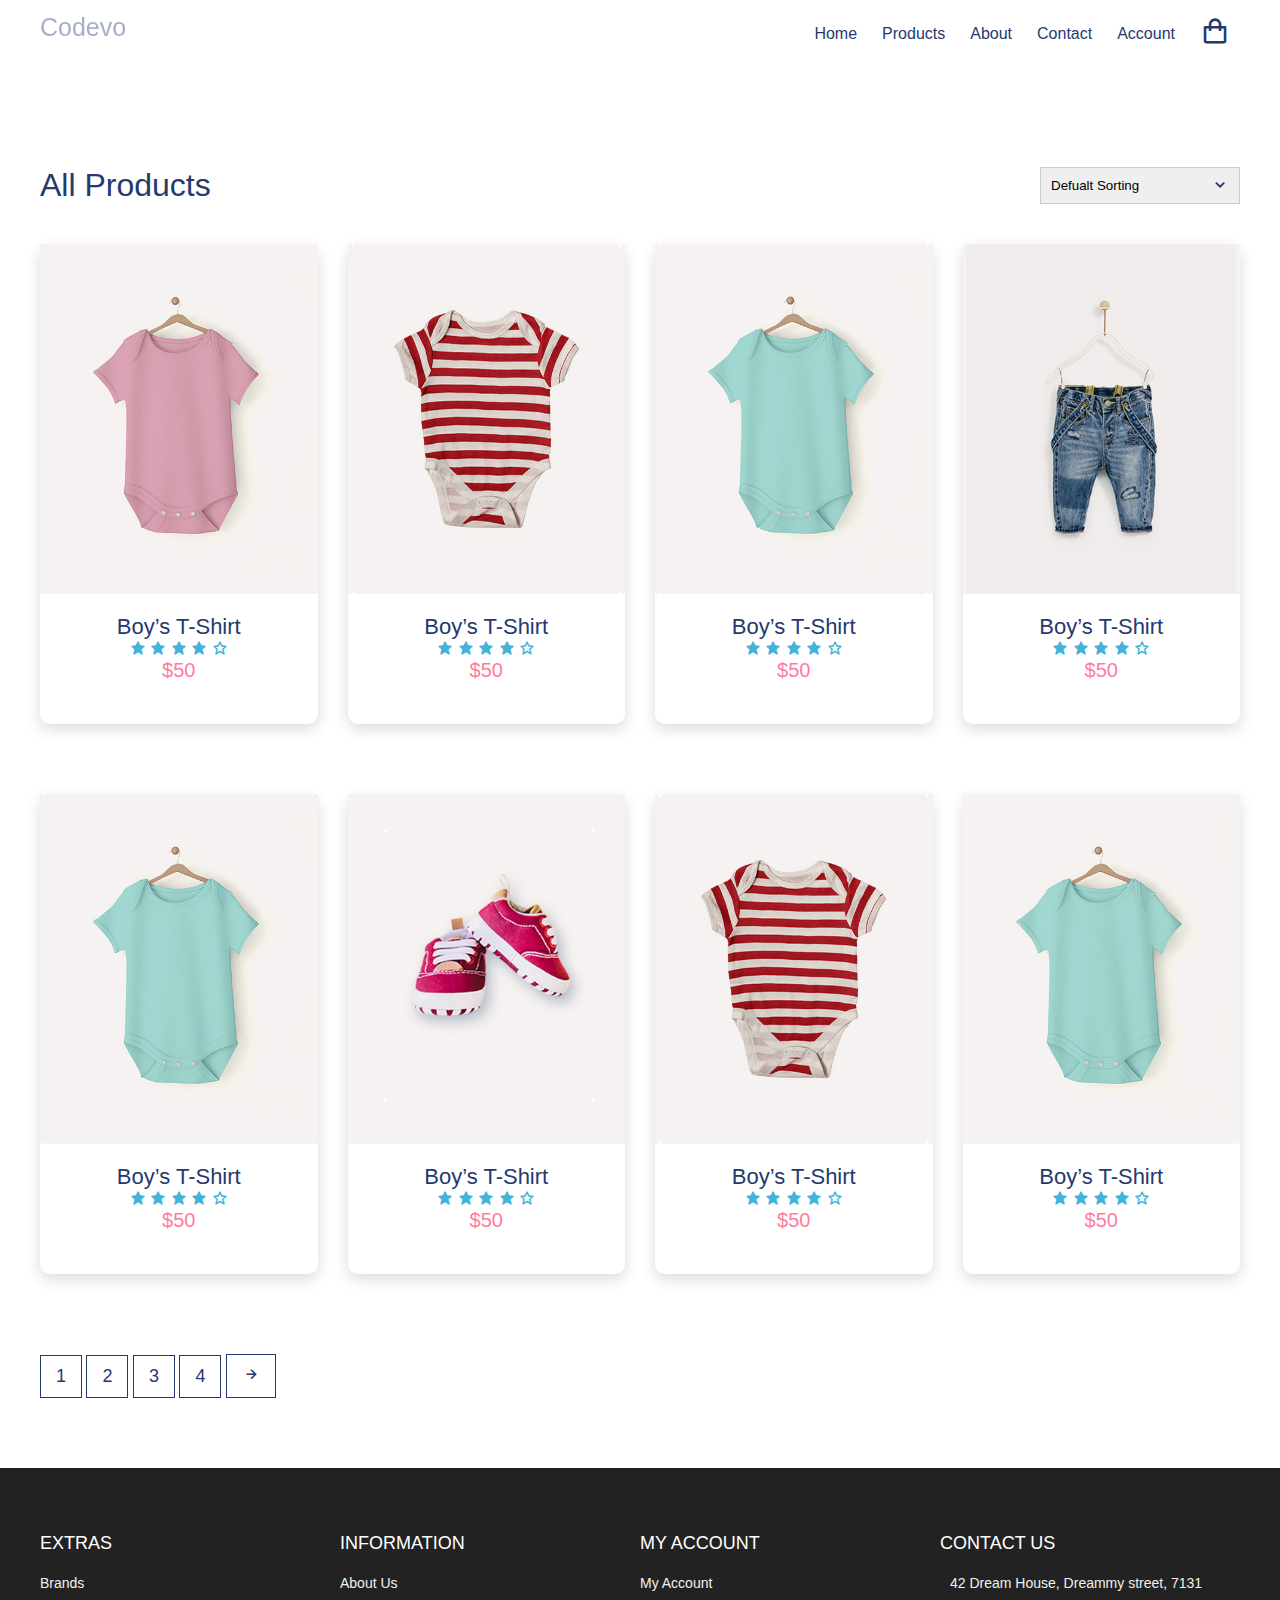
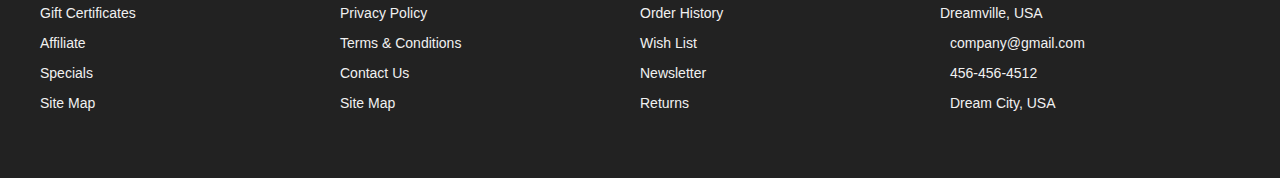
<file: product.html>
<!DOCTYPE html>
<html lang="en">

<head>
    <meta charset="UTF-8" />
    <meta name="viewport" content="width=device-width, initial-scale=1.0" />
    <!-- Favicon -->
    <link rel="shortcut icon" href="./images/favicon.ico" type="image/x-icon">

    <!-- Box icons -->
    <link rel="stylesheet" href="https://cdn.jsdelivr.net/npm/boxicons@latest/css/boxicons.min.css" />

    <!-- Custom StyleSheet -->
    <link rel="stylesheet" href="./css/styles.css" />
    <title>Boy’s T-Shirt</title>
</head>

<body>
    <!-- Navigation -->
    <nav class="nav">
        <div class="navigation container">
            <div class="logo">
                <h1>Codevo</h1>
            </div>

            <div class="menu">
                <div class="top-nav">
                    <div class="logo">
                        <h1>Codevo</h1>
                    </div>
                    <div class="close">
                        <i class="bx bx-x"></i>
                    </div>
                </div>

                <ul class="nav-list">
                    <li class="nav-item">
                        <a href="index.html" class="nav-link">Home</a>
                    </li>
                    <li class="nav-item">
                        <a href="product.html" class="nav-link">Products</a>
                    </li>
                    <li class="nav-item">
                        <a href="about.html" class="nav-link">About</a>
                    </li>
                    <li class="nav-item">
                        <a href="#contact" class="nav-link">Contact</a>
                    </li>
                    <li class="nav-item">
                        <a href="account.html" class="nav-link">Account</a>
                    </li>
                    <li class="nav-item">
                        <a href="cart.html" class="nav-link icon"><i class="bx bx-shopping-bag"></i></a>
                    </li>
                </ul>
            </div>

            <a href="cart.html" class="cart-icon">
                <i class="bx bx-shopping-bag"></i>
            </a>

            <div class="hamburger">
                <i class="bx bx-menu"></i>
            </div>
        </div>
    </nav>

    <!-- All Products -->
    <section class="section all-products" id="products">
        <div class="top container">
            <h1>All Products</h1>
            <form>
                <select>
                    <option value="1">Defualt Sorting</option>
                    <option value="2">Sort By Price</option>
                    <option value="3">Sort By Popularity</option>
                    <option value="4">Sort By Sale</option>
                    <option value="5">Sort By Rating</option>
                </select>
                <span><i class='bx bx-chevron-down'></i></span>
            </form>
        </div>

        <div class="product-center container">
            <div class="product">
                <div class="product-header">
                    <img src="./images/pic1.jpg" alt="">
                    <ul class="icons">
                        <span><i class="bx bx-heart"></i></span>
                        <a href="cart.html"> <span><i class="bx bx-shopping-bag"></i></span>
                        </a>
                        <span><i class="bx bx-search"></i></span>
                    </ul>
                </div>
                <div class="product-footer">
                    <a href="product-details.html">
                        <h3>Boy’s T-Shirt</h3>
                    </a>
                    <div class="rating">
                        <i class="bx bxs-star"></i>
                        <i class="bx bxs-star"></i>
                        <i class="bx bxs-star"></i>
                        <i class="bx bxs-star"></i>
                        <i class="bx bx-star"></i>
                    </div>
                    <h4 class="price">$50</h4>
                </div>
            </div>
            <div class="product">
                <div class="product-header">
                    <img src="./images/pic2.jpg" alt="">

                    <ul class="icons">
                        <span><i class="bx bx-heart"></i></span>
                        <span><i class="bx bx-shopping-bag"></i></span>
                        <span><i class="bx bx-search"></i></span>
                    </ul>
                </div>
                <div class="product-footer">
                    <h3>Boy’s T-Shirt</h3>
                    <div class="rating">
                        <i class="bx bxs-star"></i>
                        <i class="bx bxs-star"></i>
                        <i class="bx bxs-star"></i>
                        <i class="bx bxs-star"></i>
                        <i class="bx bx-star"></i>
                    </div>
                    <h4 class="price">$50</h4>
                </div>
            </div>
            <div class="product">
                <div class="product-header">
                    <img src="./images/pic3.jpg" alt="">

                    <ul class="icons">
                        <span><i class="bx bx-heart"></i></span>
                        <span><i class="bx bx-shopping-bag"></i></span>
                        <span><i class="bx bx-search"></i></span>
                    </ul>
                </div>
                <div class="product-footer">
                    <h3>Boy’s T-Shirt</h3>
                    <div class="rating">
                        <i class="bx bxs-star"></i>
                        <i class="bx bxs-star"></i>
                        <i class="bx bxs-star"></i>
                        <i class="bx bxs-star"></i>
                        <i class="bx bx-star"></i>
                    </div>
                    <h4 class="price">$50</h4>
                </div>
            </div>
            <div class="product">
                <div class="product-header">
                    <img src="./images/pic4.jpg" alt="">

                    <ul class="icons">
                        <span><i class="bx bx-heart"></i></span>
                        <span><i class="bx bx-shopping-bag"></i></span>
                        <span><i class="bx bx-search"></i></span>
                    </ul>
                </div>
                <div class="product-footer">
                    <h3>Boy’s T-Shirt</h3>
                    <div class="rating">
                        <i class="bx bxs-star"></i>
                        <i class="bx bxs-star"></i>
                        <i class="bx bxs-star"></i>
                        <i class="bx bxs-star"></i>
                        <i class="bx bx-star"></i>
                    </div>
                    <h4 class="price">$50</h4>
                </div>
            </div>
            <div class="product">
                <div class="product-header">
                    <img src="./images/pic3.jpg" alt="">

                    <ul class="icons">
                        <span><i class="bx bx-heart"></i></span>
                        <span><i class="bx bx-shopping-bag"></i></span>
                        <span><i class="bx bx-search"></i></span>
                    </ul>
                </div>
                <div class="product-footer">
                    <h3>Boy’s T-Shirt</h3>
                    <div class="rating">
                        <i class="bx bxs-star"></i>
                        <i class="bx bxs-star"></i>
                        <i class="bx bxs-star"></i>
                        <i class="bx bxs-star"></i>
                        <i class="bx bx-star"></i>
                    </div>
                    <h4 class="price">$50</h4>
                </div>
            </div>
            <div class="product">
                <div class="product-header">
                    <img src="./images/pic5.jpg" alt="">

                    <ul class="icons">
                        <span><i class="bx bx-heart"></i></span>
                        <span><i class="bx bx-shopping-bag"></i></span>
                        <span><i class="bx bx-search"></i></span>
                    </ul>
                </div>
                <div class="product-footer">
                    <h3>Boy’s T-Shirt</h3>
                    <div class="rating">
                        <i class="bx bxs-star"></i>
                        <i class="bx bxs-star"></i>
                        <i class="bx bxs-star"></i>
                        <i class="bx bxs-star"></i>
                        <i class="bx bx-star"></i>
                    </div>
                    <h4 class="price">$50</h4>
                </div>
            </div>
            <div class="product">
                <div class="product-header">
                    <img src="./images/pic2.jpg" alt="">

                    <ul class="icons">
                        <span><i class="bx bx-heart"></i></span>
                        <span><i class="bx bx-shopping-bag"></i></span>
                        <span><i class="bx bx-search"></i></span>
                    </ul>
                </div>
                <div class="product-footer">
                    <h3>Boy’s T-Shirt</h3>
                    <div class="rating">
                        <i class="bx bxs-star"></i>
                        <i class="bx bxs-star"></i>
                        <i class="bx bxs-star"></i>
                        <i class="bx bxs-star"></i>
                        <i class="bx bx-star"></i>
                    </div>
                    <h4 class="price">$50</h4>
                </div>
            </div>
            <div class="product">
                <div class="product-header">
                    <img src="./images/pic3.jpg" alt="">

                    <ul class="icons">
                        <span><i class="bx bx-heart"></i></span>
                        <span><i class="bx bx-shopping-bag"></i></span>
                        <span><i class="bx bx-search"></i></span>
                    </ul>
                </div>
                <div class="product-footer">
                    <h3>Boy’s T-Shirt</h3>
                    <div class="rating">
                        <i class="bx bxs-star"></i>
                        <i class="bx bxs-star"></i>
                        <i class="bx bxs-star"></i>
                        <i class="bx bxs-star"></i>
                        <i class="bx bx-star"></i>
                    </div>
                    <h4 class="price">$50</h4>
                </div>
            </div>
        </div>
    </section>

    <section class="pagination">
        <div class=" container">
            <span>1</span>
            <span>2</span>
            <span>3</span>
            <span>4</span>
            <span><i class='bx bx-right-arrow-alt'></i></span>
        </div>
    </section>



    <!-- Footer -->
    <footer id="footer" class="section footer">
        <div class="container">
            <div class="footer-container">
                <div class="footer-center">
                    <h3>EXTRAS</h3>
                    <a href="#">Brands</a>
                    <a href="#">Gift Certificates</a>
                    <a href="#">Affiliate</a>
                    <a href="#">Specials</a>
                    <a href="#">Site Map</a>
                </div>
                <div class="footer-center">
                    <h3>INFORMATION</h3>
                    <a href="#">About Us</a>
                    <a href="#">Privacy Policy</a>
                    <a href="#">Terms & Conditions</a>
                    <a href="#">Contact Us</a>
                    <a href="#">Site Map</a>
                </div>
                <div class="footer-center">
                    <h3>MY ACCOUNT</h3>
                    <a href="#">My Account</a>
                    <a href="#">Order History</a>
                    <a href="#">Wish List</a>
                    <a href="#">Newsletter</a>
                    <a href="#">Returns</a>
                </div>
                <div class="footer-center">
                    <h3>CONTACT US</h3>
                    <div>
                        <span>
                            <i class="fas fa-map-marker-alt"></i>
                        </span>
                        42 Dream House, Dreammy street, 7131 Dreamville, USA
                    </div>
                    <div>
                        <span>
                            <i class="far fa-envelope"></i>
                        </span>
                        company@gmail.com
                    </div>
                    <div>
                        <span>
                            <i class="fas fa-phone"></i>
                        </span>
                        456-456-4512
                    </div>
                    <div>
                        <span>
                            <i class="far fa-paper-plane"></i>
                        </span>
                        Dream City, USA
                    </div>
                </div>
            </div>
        </div>
        </div>
    </footer>
    <!-- End Footer -->

    <!-- GSAP -->
    <script src="https://cdnjs.cloudflare.com/ajax/libs/gsap/3.5.1/gsap.min.js"></script>
    <!-- Custom Script -->
    <script src="./js/index.js"></script>
</body>

</html>
</file>
<file: css/styles.css>
:root {
  --white: #fff;
  --black: #222;
  --pink: #f60091;
  --grey: #444;
  --grey2: #959595;
  --grey-alt: #d1e2e9;
  --yellow: #ffd800;
  --green: #59b210;
}

*,
*::before,
*::after {
  margin: 0;
  padding: 0;
  box-sizing: inherit;
}

html {
  scroll-behavior: smooth;
  box-sizing: border-box;
  font-size: 62.5%;
}

body {
  font-family: "Poppins", sans-serif;
  font-size: 1.6rem;
  font-weight: 400;
  background-color: #fff;
  color: #243a6f;
  position: relative;
  z-index: 1;
}

h1,
h2,
h3,
h4 {
  font-weight: 500;
}

a {
  color: inherit;
  text-decoration: none;
}

img {
  max-width: 100%;
}

li {
  list-style: none;
}

.container {
  max-width: 120rem;
  margin: 0 auto;
}

.container-md {
  max-width: 100rem;
  margin: 0 auto;
}

@media only screen and (max-width: 1200px) {
  .container {
    padding: 0 3rem;
  }

  .container-md {
    padding: 0 3rem;
  }
}

/* Header */
.header {
  position: relative;
  width: 100%;
  min-height: 100vh;
  background-color: var(--grey-alt);
  overflow: hidden;
}

.nav {
  padding: 1.6rem 0;
  z-index: 2222;
}

.nav.fix-nav {
  position: fixed;
  top: 0;
  left: 0;
  width: 100%;
  background-color: #243a6f;
  box-shadow: 0 5px 15px rgba(0, 0, 0, 0.3);
  z-index: 999;
}

.nav.fix-nav .nav-link,
.nav.fix-nav .logo,
.nav.fix-nav .cart-icon,
.nav.fix-nav .hamburger {
  color: #fff;
}

.navigation {
  display: flex;
  align-items: center;
  justify-content: space-between;
}

.logo h1 {
  font-size: 2.5rem;
}

.nav-list {
  display: flex;
  align-items: center;
}

.nav-item:not(:last-child) {
  margin-right: 0.5rem;
}

.nav-link:link,
.nav-link:visited {
  padding: 0.8rem 1rem;
  transition: all 300ms ease-in-out;
}

.nav-link.icon {
  font-size: 3rem;
}

.top-nav {
  display: none;
}

.hamburger {
  display: none;
}

.cart-icon {
  display: none;
}

@media only screen and (max-width: 768px) {
  .menu {
    position: fixed;
    top: 0;
    left: -100%;
    width: 80%;
    max-width: 40rem;
    height: 100%;
    background-color: #fff;
    transition: all 500ms ease-in-out;
    z-index: 100;
  }

  .menu.show {
    left: 0;
  }

  .top-nav {
    display: flex;
    align-items: center;
    justify-content: space-between;
    background-color: #243a6f;
    padding: 1rem 1.6rem;
  }

  .top-nav .logo {
    color: #fff;
  }

  .top-nav .close {
    color: #fff;
    font-size: 3rem;
    padding: 1rem;
    cursor: pointer;
  }

  .cart-icon {
    display: block;
    font-size: 3rem;
  }

  .hamburger {
    display: block;
    font-size: 3rem;
    padding: 0.5rem;
    cursor: pointer;
  }

  .nav-link:link,
  .nav-link:visited {
    display: block;
    font-size: 1.7rem;
    padding: 1rem 0;
  }

  .nav.fix-nav .nav-link {
    color: #243a6f;
  }

  .nav-list {
    flex-direction: column;
    align-items: start;
    padding: 1rem 1.6rem;
  }

  body.show::before {
    content: "";
    position: absolute;
    top: 0;
    left: 0;
    width: 100%;
    height: 100%;
    background-color: rgba(0, 0, 0, 0.8);
    z-index: 4;
  }

  .nav.show {
    background-color: rgba(0, 0, 0, 0.8);
  }

  .nav-link.icon {
    display: none;
  }
}

/* Hero */
.header .hero-img {
  position: absolute;
  bottom: -10%;
  right: -5%;
  height: 70rem;
  object-fit: contain;
}

.hero-content {
  position: absolute;
  top: 50%;
  transform: translate(25%, -50%);
}

.hero-content h2 {
  color: #b888ff;
  font-size: 3rem;
  font-weight: 700;
  margin-bottom: 1rem;
}

.hero-content .discount {
  color: #fbb419;
}

.hero-content h1 span {
  color: #253b70;
  font-size: 6rem;
  font-weight: 700;
  display: block;
  line-height: 1;
  text-shadow: 3px 3px 0 #f1f1f1, 4px 4px 0 #f1f1f1;
}

.btn {
  display: inline-block;
  background-color: #fc7c7c;
  padding: 1.2rem 4rem;
  color: #fff;
  font-weight: 600;
  text-transform: uppercase;
  margin-top: 3rem;
}

@media only screen and (max-width: 1200px) {
  .header .hero-img {
    right: -20%;
  }

  .hero-content {
    transform: translate(20%, -50%);
  }

  .hero-content h2 {
    font-size: 2rem;
  }

  .hero-content h1 span {
    font-size: 5rem;
  }
}

@media only screen and (max-width: 996px) {
  .header {
    min-height: 70vh;
  }

  .header .hero-img {
    height: 40rem;
    right: -10%;
  }
}

@media only screen and (max-width: 567px) {
  .header {
    min-height: 100vh;
  }

  .header .hero-img {
    height: 40rem;
    bottom: -15%;
  }

  .hero-content {
    top: 40%;
    transform: translate(15%, -50%);
  }

  .header .hero-img {
    right: 0%;
  }

  .hero-content h2 {
    font-size: 1.8rem;
  }

  .hero-content h1 span {
    font-size: 4rem;
  }

  .hero-content a {
    padding: 1rem 3rem;
  }
}

/* Adverts */
.section {
  padding: 10rem 0 5rem 0;
}

.advert-center {
  display: grid;
  grid-template-columns: repeat(auto-fit, minmax(30rem, 1fr));
  gap: 3rem;
}

.advert-box {
  position: relative;
  color: #fff;
  height: 27rem;
  border-radius: 1rem;
  padding: 1.6rem;
  overflow: hidden;
  z-index: 1;
}

.advert-box img {
  position: absolute;
  bottom: 0%;
  left: -20%;
  height: 100%;
  width: 35rem;
  z-index: -1;
}

.advert-box:nth-child(1) {
  background-color: #f5c5d1;
}

.advert-box:nth-child(2) {
  background-color: #a1d1df;
}

.advert-box:nth-child(3) {
  background-color: #e5bc00;
}

.advert-box .dotted {
  position: relative;
  height: 100%;
  border: 2px dashed #f1f1f1;
  border-radius: 1rem;
}

.advert-box .content {
  position: absolute;
  top: 50%;
  right: 5%;
  transform: translate(0, -50%);
}

.advert-box .content h2,
.advert-box .content h4 {
  text-shadow: 5px 6px 0px rgba(37, 59, 112, 0.1);
}

.advert-box .content h2 {
  line-height: 1.2;
  font-size: 3rem;
  font-weight: 700;
  margin-bottom: 1rem;
}

.advert-box .content h4 {
  font-size: 1.5rem;
  text-transform: capitalize;
}

/* Featured Products */

.title {
  margin: 4rem 0 7rem 0;
  text-align: center;
}

.title h1 {
  font-size: 3rem;
  display: inline-block;
  position: relative;
  z-index: 0;
}

.title h1::after {
  content: "";
  position: absolute;
  left: 50%;
  bottom: -20%;
  transform: translate(-50%, -50%);
  background-color: var(--pink);
  width: 50%;
  height: 0.4rem;
  z-index: 1;
}

/* Product */
.product-center {
  display: grid;
  grid-template-columns: repeat(auto-fit, minmax(25rem, 1fr));
  gap: 7rem 3rem;
}

.product {
  height: 48rem;
  background-color: #fff;
  box-shadow: 0 0.5rem 1.5rem rgba(0, 0, 0, 0.15);
  border-radius: 1rem;
  text-align: center;
  transition: all 300ms ease-in-out;
}

.product:hover {
  box-shadow: 0 0.5rem 1.5rem rgba(0, 0, 0, 0.25);
}

.product-header {
  position: relative;
  height: 35rem;
  background-color: #f6f2f1;
  transition: all 300ms ease-in-out;
  z-index: 0;
}

.product-header img {
  height: 100%;
}

.product-footer {
  padding: 2rem 1.6rem 1.6rem 1.6rem;
}

.product-footer h3 {
  font-size: 2.2rem;
}

.rating {
  color: #43b3d9;
}

.product-footer .price {
  color: #ff7c9c;
  font-size: 2rem;
}

.product:hover .product-header::after {
  content: "";
  position: absolute;
  width: 100%;
  height: 100%;
  left: 0;
  top: 0;
  border-radius: 1rem 1rem 0 0;
  background-color: rgba(0, 0, 0, 0.5);
  transition: all 500ms ease-in-out;
  z-index: 1;
}

.product-header .icons {
  position: absolute;
  right: 5%;
  top: 50%;
  transform: translate(0, -50%) scale(0);
  z-index: 2;
  opacity: 0;
  transition: all 500ms ease-in-out;
}

.product-header .icons span {
  background-color: #fff;
  font-size: 2.5rem;
  display: block;
  border-radius: 50%;
  padding: 1.5rem 1.6rem;
  line-height: 2rem;
  cursor: pointer;
  transition: all 300ms ease-in-out;
}

.product-header .icons span i {
  transition: all 500ms ease-in-out;
}

.product-header .icons span:not(:last-child) {
  margin-bottom: 1rem;
}

.product-header .icons span:hover {
  background-color: #ff7c9c;
  color: #fff;
}

.product:hover .icons {
  opacity: 1;
  transform: translate(0, -50%) scale(1);
}

.product-header .icons a {
  display: block;
  margin-bottom: 1rem;
}

/* Exclusive Product */
.product-banner {
  display: grid;
  grid-template-columns: 1fr 1fr;
  height: 50rem;
  background-color: #243a6f;
}

.product-banner .left img {
  object-fit: cover;
  height: 100%;
}

.product-banner .right {
  align-self: center;
  text-align: center;
  padding: 1.6rem;
}

.product-banner .content h2 {
  color: #fbb419;
  font-size: 3rem;
  font-weight: 700;
  margin-bottom: 1rem;
}

.product-banner .content .discount {
  color: #b888ff;
}

.product-banner .content h1 span {
  color: #fff;
  font-size: 6rem;
  font-weight: 700;
  display: block;
  line-height: 1;
}

@media only screen and (max-width: 996px) {
  .product-banner .content h1 span {
    font-size: 5rem;
  }
}

@media only screen and (max-width: 768px) {
  .product-banner {
    grid-template-columns: 1fr;
  }

  .product-banner .left {
    display: none;
  }

  .product-banner .content h1 span {
    font-size: 4rem;
  }

  .product-banner .content h2 {
    font-size: 2rem;
  }

  .product-banner .content a {
    padding: 1rem 3rem;
  }
}

/* Testimonials */
.testimonial-center {
  display: grid;
  grid-template-columns: repeat(auto-fit, minmax(25rem, 1fr));
  gap: 6rem;
}

.testimonial {
  position: relative;
  padding: 5rem;
  background-color: #fff;
  box-shadow: 0 0.5rem 1.5rem rgba(0, 0, 0, 0.1);
  transition: all 300ms ease-in-out;
  text-align: center;
  border-radius: 0.5rem;
}

.testimonial:hover {
  box-shadow: 0 0.5rem 1.5rem rgba(0, 0, 0, 0.2);
  transform: translateY(-1rem);
}

.testimonial span {
  position: absolute;
  top: 2%;
  left: 50%;
  font-size: 12rem;
  font-family: sans-serif;
  color: #ff7c9c;
  line-height: 1;
  transform: translate(-50%, 0);
}

.testimonial p {
  margin: 2rem 0 1rem 0;
}

.testimonial .rating {
  margin-bottom: 1rem;
}

.testimonial .img-cover {
  border-radius: 50%;
  width: 8rem;
  height: 8rem;
  overflow: hidden;
  margin: 0 auto;
}

.testimonial .img-cover img {
  height: 100%;
  object-fit: cover;
}

.testimonial h4 {
  margin-top: 1rem;
}

/* Brands */
.brands-center {
  display: grid;
  grid-template-columns: repeat(6, 1fr);
  gap: 3rem;
}

.brand {
  height: 8rem;
  width: 8rem;
  margin: 0 auto;
}

.brand img {
  object-fit: contain;
}

@media only screen and (max-width: 768px) {
  .brands-center {
    grid-template-columns: repeat(3, 1fr);
  }
}

/* ========= Footer ======== */
.footer {
  background-color: var(--black);
  padding: 6rem 1rem;
  line-height: 3rem;
}

.footer-center span {
  margin-right: 1rem;
}

.footer-container {
  display: grid;
  grid-template-columns: repeat(4, 1fr);
  color: var(--white);
}

.footer-center a:link,
.footer-center a:visited {
  display: block;
  color: #f1f1f1;
  font-size: 1.4rem;
  transition: 0.6s;
}

.footer-center a:hover {
  color: var(--pink);
}

.footer-center div {
  color: #f1f1f1;
  font-size: 1.4rem;
}

.footer-center h3 {
  font-size: 1.8rem;
  font-weight: 400;
  margin-bottom: 1rem;
}

@media only screen and (max-width: 998px) {
  .footer-container {
    grid-template-columns: repeat(2, 1fr);
    row-gap: 2rem;
  }
}

@media only screen and (max-width: 768px) {
  .footer-container {
    grid-template-columns: 1fr;
    row-gap: 2rem;
  }
}

/* All Products */
.section .top {
  display: flex;
  align-items: center;
  justify-content: space-between;
  margin-bottom: 4rem;
}

.all-products .top select {
  font-family: "Poppins", sans-serif;
  width: 20rem;
  padding: 1rem;
  border: 1px solid #ccc;
  appearance: none;
  outline: none;
}

form {
  position: relative;
  z-index: 1;
}

form span {
  position: absolute;
  top: 50%;
  right: 1rem;
  transform: translateY(-50%);
  font-size: 2rem;
  z-index: 0;
}

@media only screen and (max-width: 768px) {
  .all-products .top select {
    width: 15rem;
  }
}

/* Pagination */
.pagination {
  padding: 3rem 0 5rem 0;
}

.pagination span {
  display: inline-block;
  padding: 1rem 1.5rem;
  border: 1px solid #243a6f;
  font-size: 1.8rem;
  margin-bottom: 2rem;
  cursor: pointer;
  transition: all 300ms ease-in-out;
}

.pagination span:hover {
  border: 1px solid #243a6f;
  background-color: #243a6f;
  color: #fff;
}

/* Detail */
.product-detail .details {
  display: grid;
  grid-template-columns: 1fr 1.2fr;
  gap: 7rem;
}

.product-detail .left {
  display: flex;
  flex-direction: column;
}

.product-detail .left .main {
  text-align: center;
  background-color: #f6f2f1;
  margin-bottom: 2rem;
  height: 45rem;
  padding: 3rem;
}

.product-detail .left .main img {
  object-fit: contain;
  height: 100%;
}

.product-detail .thumbnails {
  display: grid;
  grid-template-columns: repeat(4, 1fr);
  gap: 1rem;
}

.product-detail .thumbnail {
  width: 10rem;
  height: 10rem;
  background-color: #f6f2f1;
  text-align: center;
}

.product-detail .thumbnail img {
  height: 100%;
  object-fit: contain;
}

.product-detail .right span {
  display: inline-block;
  font-size: 1.5rem;
  margin-bottom: 1rem;
}

.product-detail .right h1 {
  font-size: 4rem;
  line-height: 1.2;
  margin-bottom: 2rem;
}

.product-detail .right .price {
  font-size: 600;
  font-size: 2rem;
  color: #ff7c9c;
  margin-bottom: 2rem;
}

.product-detail .right div {
  display: inline-block;
  position: relative;
  z-index: 1;
}

.product-detail .right select {
  font-family: "Poppins", sans-serif;
  width: 20rem;
  padding: 0.7rem;
  border: 1px solid #ccc;
  appearance: none;
  outline: none;
}

.product-detail form {
  margin-bottom: 2rem;
}

.product-detail form span {
  position: absolute;
  top: 50%;
  right: 1rem;
  transform: translateY(-50%);
  font-size: 2rem;
  z-index: 0;
}

.product-detail .form {
  margin-bottom: 3rem;
}

.product-detail .form input {
  padding: 0.8rem;
  text-align: center;
  width: 3.5rem;
  margin-right: 2rem;
}

.product-detail .form .addCart {
  background: #ff7c9c;
  padding: 0.8rem 4rem;
  color: #fff;
  border-radius: 3rem;
}

.product-detail h3 {
  text-transform: uppercase;
  margin-bottom: 2rem;
}

@media only screen and (max-width: 996px) {
  .product-detail .left {
    width: 30rem;
    height: 45rem;
  }

  .product-detail .details {
    gap: 3rem;
  }

  .product-detail .thumbnails {
    width: 30rem;
    gap: 0.5rem;
  }

  .product-detail .thumbnail {
    width: auto;
    height: 10rem;
    background-color: #f6f2f1;
    text-align: center;
    padding: 0.5rem;
  }
}

@media only screen and (max-width: 650px) {
  .product-detail .details {
    grid-template-columns: 1fr;
  }

  .product-detail .right {
    margin-top: 10rem;
  }

  .product-detail .left {
    width: 100%;
    height: 45rem;
  }

  .product-detail .details {
    gap: 3rem;
  }

  .product-detail .thumbnails {
    width: 100%;
    gap: 0.5rem;
  }
}

/* Cart Items */
.cart {
  margin: 10rem auto;
}

table {
  width: 100%;
  border-collapse: collapse;
}

.cart-info {
  display: flex;
  flex-wrap: wrap;
}

th {
  text-align: left;
  padding: 0.5rem;
  color: #fff;
  background-color: #fc7c7c;
  font-weight: normal;
}

td {
  padding: 1rem 0.5rem;
}

td input {
  width: 5rem;
  height: 3rem;
  padding: 0.5rem;
}

td a {
  color: orangered;
  font-size: 1.4rem;
}

td img {
  width: 8rem;
  height: 8rem;
  margin-right: 1rem;
}

.total-price {
  display: flex;
  justify-content: flex-end;
  align-items: end;
  flex-direction: column;
  margin-top: 2rem;
}

.total-price table {
  border-top: 3px solid #fc7c7c;
  width: 100%;
  max-width: 35rem;
}

td:last-child {
  text-align: right;
}

th:last-child {
  text-align: right;
}

@media only screen and (max-width: 567px) {
  .cart-info p {
    display: none;
  }
}


/* about.html */
</file>
<file: css/about.css>
#header-about {
    display: flex;
    min-height: 60vh;
    flex-direction: center;
    align-items: center;
    flex-wrap: wrap;
}


.img-header{
    width: 50%;
}
.text-header{
    width: 50%;
    display: flex;
    flex-direction: column;
    height: 500px;
}
.text-header h2{
    color: #243A6F;
    font-weight: 900;
}
.text-header p {
    margin-top: 20px;
    font-size: 18px;
}

.text-header div{
    margin-top: 20px;
    width: 40%;
    background-color: green;
    padding: 1rem;
    border: none;
    text-align: center;
    color: white;
    align-self: center;
    margin-bottom: 20px;
}

.text-header div:hover{
    filter: grayscale(50%);
}


@media only screen and (max-width: 850px) {
    #header-about {
    display: flex;
    flex-direction: column;
    height: auto;
    }
    .text-header, .img-header{
        margin: 0;
        height: auto;

    }
  }
</file>
